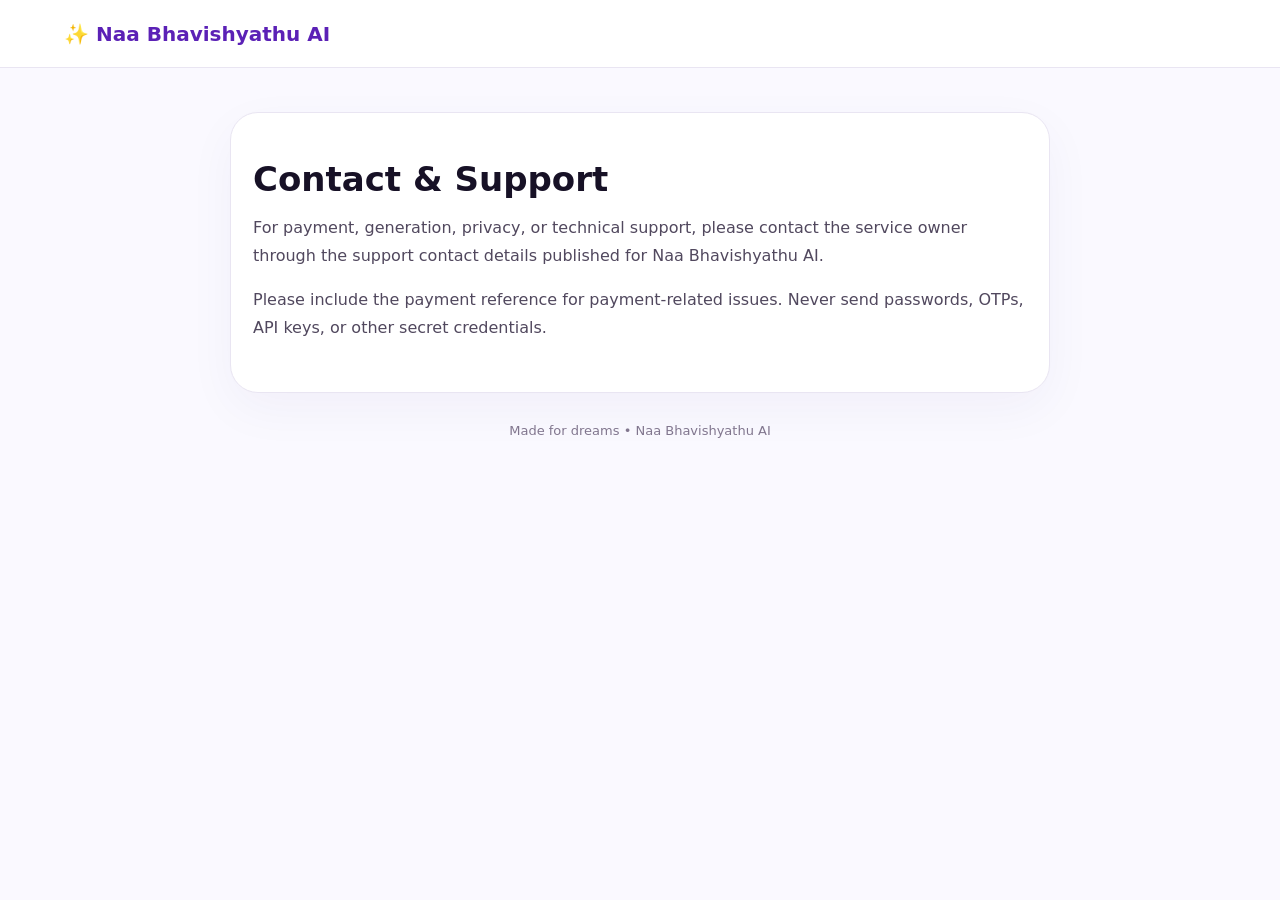
<file: contact.html>
<!doctype html><html lang="en"><head><meta charset="UTF-8"><meta name="viewport" content="width=device-width,initial-scale=1"><title>Naa Bhavishyathu AI</title><link rel="stylesheet" href="/style.css"></head><body><header><a class="brand" href="/">✨ Naa Bhavishyathu AI</a></header><main><section class="builder legal"><h1>Contact & Support</h1><p>For payment, generation, privacy, or technical support, please contact the service owner through the support contact details published for Naa Bhavishyathu AI.</p><p>Please include the payment reference for payment-related issues. Never send passwords, OTPs, API keys, or other secret credentials.</p></section></main><footer>Made for dreams • Naa Bhavishyathu AI</footer></body></html>
</file>
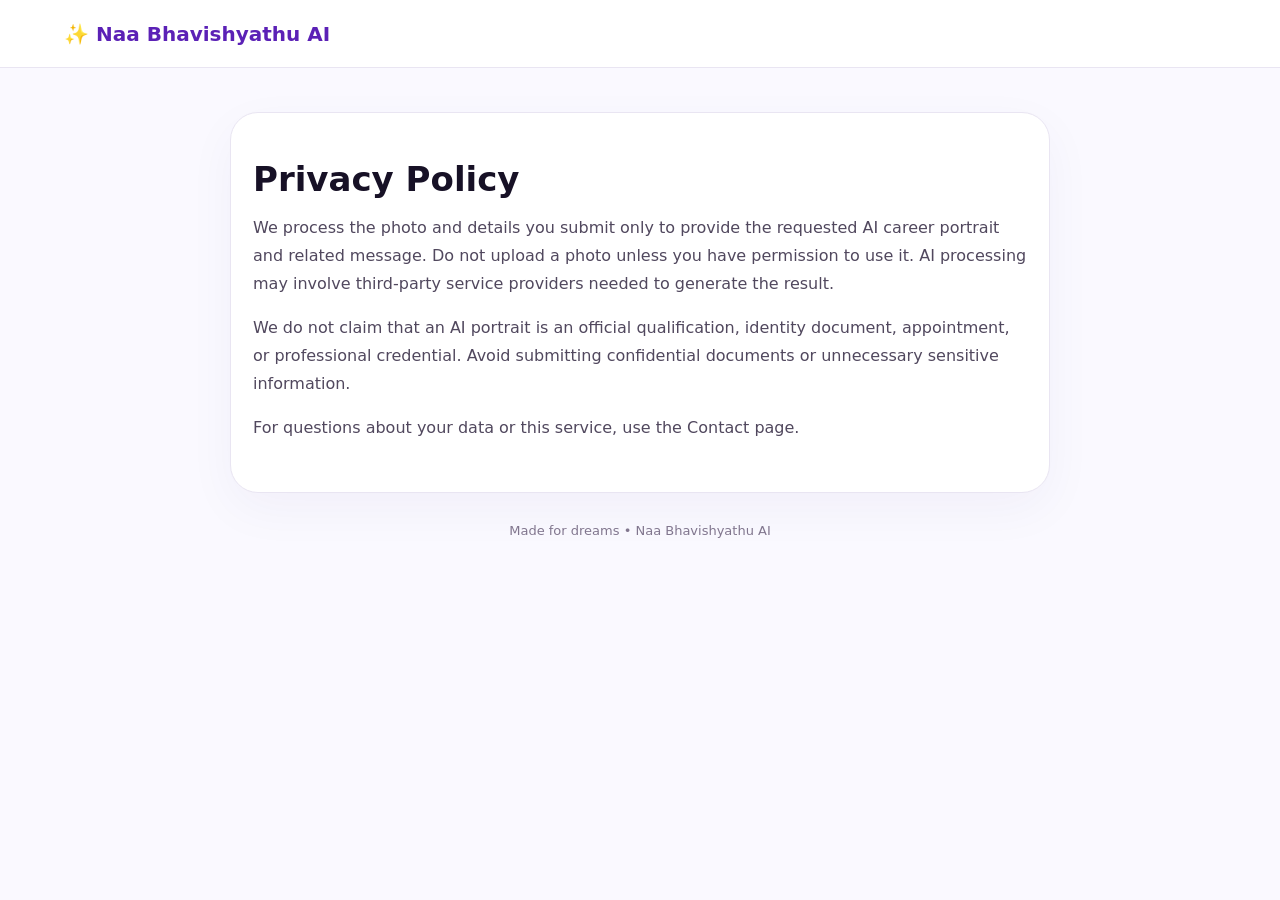
<file: privacy.html>
<!doctype html><html lang="en"><head><meta charset="UTF-8"><meta name="viewport" content="width=device-width,initial-scale=1"><title>Naa Bhavishyathu AI</title><link rel="stylesheet" href="/style.css"></head><body><header><a class="brand" href="/">✨ Naa Bhavishyathu AI</a></header><main><section class="builder legal"><h1>Privacy Policy</h1><p>We process the photo and details you submit only to provide the requested AI career portrait and related message. Do not upload a photo unless you have permission to use it. AI processing may involve third-party service providers needed to generate the result.</p><p>We do not claim that an AI portrait is an official qualification, identity document, appointment, or professional credential. Avoid submitting confidential documents or unnecessary sensitive information.</p><p>For questions about your data or this service, use the Contact page.</p></section></main><footer>Made for dreams • Naa Bhavishyathu AI</footer></body></html>
</file>
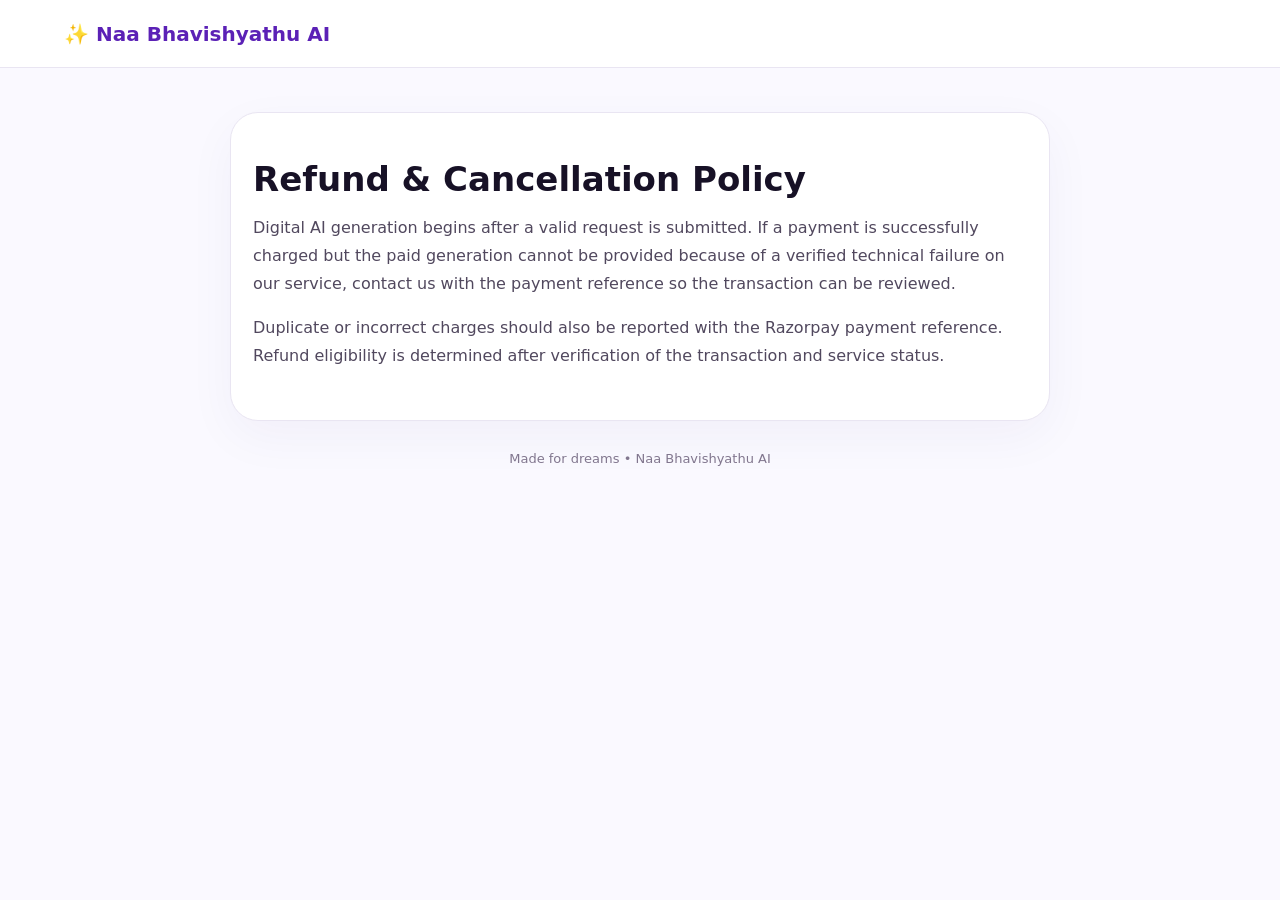
<file: refund.html>
<!doctype html><html lang="en"><head><meta charset="UTF-8"><meta name="viewport" content="width=device-width,initial-scale=1"><title>Naa Bhavishyathu AI</title><link rel="stylesheet" href="/style.css"></head><body><header><a class="brand" href="/">✨ Naa Bhavishyathu AI</a></header><main><section class="builder legal"><h1>Refund & Cancellation Policy</h1><p>Digital AI generation begins after a valid request is submitted. If a payment is successfully charged but the paid generation cannot be provided because of a verified technical failure on our service, contact us with the payment reference so the transaction can be reviewed.</p><p>Duplicate or incorrect charges should also be reported with the Razorpay payment reference. Refund eligibility is determined after verification of the transaction and service status.</p></section></main><footer>Made for dreams • Naa Bhavishyathu AI</footer></body></html>
</file>
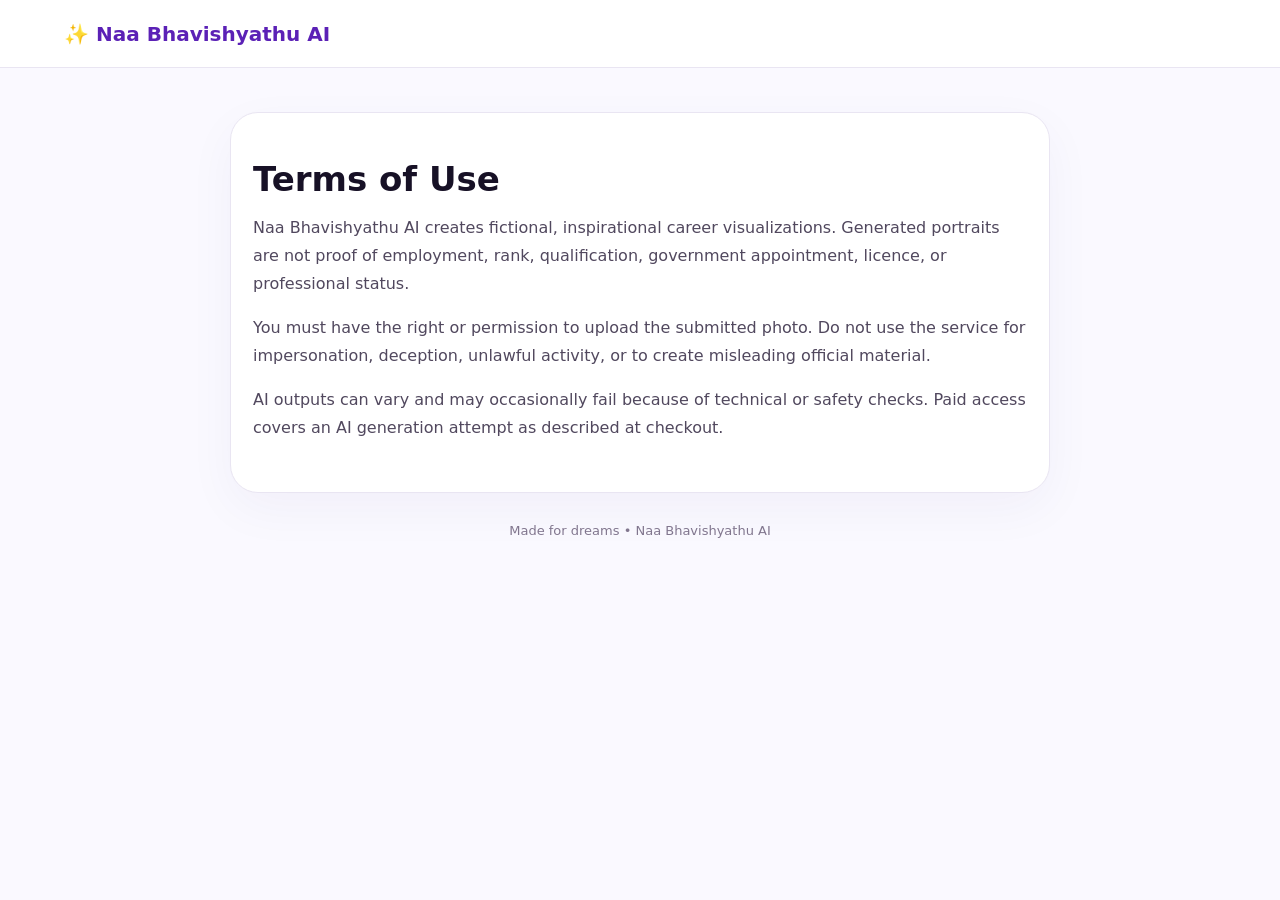
<file: terms.html>
<!doctype html><html lang="en"><head><meta charset="UTF-8"><meta name="viewport" content="width=device-width,initial-scale=1"><title>Naa Bhavishyathu AI</title><link rel="stylesheet" href="/style.css"></head><body><header><a class="brand" href="/">✨ Naa Bhavishyathu AI</a></header><main><section class="builder legal"><h1>Terms of Use</h1><p>Naa Bhavishyathu AI creates fictional, inspirational career visualizations. Generated portraits are not proof of employment, rank, qualification, government appointment, licence, or professional status.</p><p>You must have the right or permission to upload the submitted photo. Do not use the service for impersonation, deception, unlawful activity, or to create misleading official material.</p><p>AI outputs can vary and may occasionally fail because of technical or safety checks. Paid access covers an AI generation attempt as described at checkout.</p></section></main><footer>Made for dreams • Naa Bhavishyathu AI</footer></body></html>
</file>
<file: style.css>
:root{font-family:Inter,"Noto Sans Telugu",system-ui,sans-serif;color:#171126;background:#faf9ff;--p:#6d28d9;--pink:#db2777;--line:#e9e5f2}*{box-sizing:border-box}body{margin:0}button,input,select{font:inherit}button{border:0;cursor:pointer}header{height:68px;padding:0 max(5vw,22px);display:flex;align-items:center;justify-content:space-between;border-bottom:1px solid var(--line);background:#fff;position:relative;z-index:10}.brand{font-weight:900;font-size:20px;color:#5b21b6}#lang{padding:9px 14px;border-radius:99px;background:#f2ecff;color:#5b21b6;font-weight:700}.hero{max-width:1180px;margin:auto;padding:58px 24px 38px;display:grid;grid-template-columns:1.35fr .65fr;gap:36px;align-items:center}.pill,.section-head span,.create-box span{font-size:11px;font-weight:900;letter-spacing:1.4px;color:var(--p)}h1{font-size:clamp(42px,6vw,70px);line-height:1.05;margin:15px 0 16px}h1 em{font-style:normal;background:linear-gradient(90deg,var(--p),var(--pink));-webkit-background-clip:text;color:transparent}.hero p{max-width:680px;color:#655b73;line-height:1.75;margin:0}.upload-card{background:#fff;border:1px solid var(--line);border-radius:24px;padding:24px;text-align:center;box-shadow:0 16px 45px #4c1d9512}.primary{background:linear-gradient(135deg,var(--p),var(--pink));color:#fff;padding:14px 21px;border-radius:13px;font-weight:850;box-shadow:0 10px 28px #7c3aed30}.primary:disabled{opacity:.65;cursor:wait}.upload-hint{display:block;margin-top:15px;color:#81768e;font-size:13px}#preview img{width:145px;height:145px;object-fit:cover;border-radius:18px;margin-top:16px;border:4px solid #fff;box-shadow:0 8px 25px #0002}.builder,.result{max-width:1050px;margin:auto;padding:34px 22px}.builder{background:#fff;border:1px solid var(--line);border-radius:28px;box-shadow:0 16px 50px #35106b0b}.section-head{display:flex;align-items:baseline;gap:12px;margin-bottom:18px}.section-head h2{font-size:26px;margin:0}.centered{justify-content:center;flex-direction:column;align-items:center;gap:5px}.form-row{display:grid;grid-template-columns:2fr 1fr 1fr;gap:12px}.form-row label{display:grid;gap:7px;font-size:13px}.form-row input,.form-row select{width:100%;padding:13px 14px;border:1px solid #ddd7e8;border-radius:12px;background:#fff;outline:none}.form-row input:focus,.form-row select:focus{border-color:#8b5cf6;box-shadow:0 0 0 3px #8b5cf615}.profession-head{margin-top:34px}.grid{display:grid;grid-template-columns:repeat(5,1fr);gap:10px}.job{padding:16px 8px;background:#fff;border:1.5px solid var(--line);border-radius:16px;text-align:center;transition:.18s}.job:hover,.job.active{border-color:#7c3aed;transform:translateY(-2px);box-shadow:0 7px 22px #7c3aed18}.job span{font-size:29px;display:block}.job b{display:block;margin-top:7px;font-size:13px}.create-box{margin-top:30px;padding:22px;border-radius:20px;background:linear-gradient(135deg,#f5f0ff,#fff1f7);display:flex;align-items:center;justify-content:space-between;gap:18px}.create-box h2{margin:4px 0;font-size:22px}.create-box p{margin:0;color:#70667d;font-size:14px}.generate{min-width:230px}.result{text-align:center;padding-top:48px}.poster{max-width:440px;min-height:590px;margin:18px auto;padding:18px;border-radius:25px;background:linear-gradient(160deg,#1f1147,#6d28d9 55%,#be185d);color:#fff;display:flex;flex-direction:column;justify-content:flex-end;box-shadow:0 24px 55px #35106b38}.poster img{width:100%;height:430px;object-fit:cover;border-radius:17px;margin-bottom:auto}.placeholder{margin:auto;color:#ffffffaa}.poster h3{font-size:25px;line-height:1.2;margin:14px 0 7px;overflow-wrap:anywhere}.poster #story{font-size:15px;line-height:1.6;margin:5px 4px 8px;white-space:pre-line;display:-webkit-box;-webkit-line-clamp:6;-webkit-box-orient:vertical;overflow:hidden}.actions{display:flex;gap:10px;justify-content:center;flex-wrap:wrap;margin:18px auto}.actions[hidden]{display:none}.secondary{padding:11px 15px;border-radius:11px;background:#fff;border:1.5px solid #7c3aed;color:#5b21b6;font-weight:800}.secondary:hover{background:#f4efff}.note{color:#81768e;font-size:12px}footer{text-align:center;padding:30px;color:#81768e;font-size:13px}@media(max-width:820px){.hero{grid-template-columns:1fr;text-align:center;padding-top:42px}.hero p{margin:auto}.grid{grid-template-columns:repeat(3,1fr)}.form-row{grid-template-columns:1fr 1fr}.form-row label:first-child{grid-column:1/-1}.create-box{flex-direction:column;text-align:center}.generate{width:100%}}@media(max-width:520px){header{height:60px}.brand{font-size:16px}.hero{padding:34px 16px 24px}h1{font-size:42px}.builder,.result{padding:25px 14px}.builder{border-radius:20px}.grid{grid-template-columns:repeat(2,1fr)}.form-row{grid-template-columns:1fr}.form-row label:first-child{grid-column:auto}.poster{min-height:520px;padding:14px}.poster img{height:360px}.poster h3{font-size:22px}.poster #story{font-size:14px;-webkit-line-clamp:5}.section-head h2{font-size:22px}}@media print{header,.hero,.builder,.section-head,#generate,.actions,.note,footer{display:none!important}.result{padding:0!important}.poster{box-shadow:none;margin:0 auto}}.launch-info{max-width:1050px;margin:18px auto 40px;padding:24px;text-align:center}.launch-info h2{margin:0 0 8px}.launch-info p{color:#70667d}.policy-links{display:flex;gap:16px;justify-content:center;flex-wrap:wrap;margin-top:14px}.policy-links a,.brand{text-decoration:none}.policy-links a{color:#5b21b6;font-weight:750}.legal{margin-top:44px;max-width:820px;line-height:1.75}.legal h1{font-size:34px}.legal p{color:#51485e}.career-agent{max-width:1050px;margin:24px auto;padding:28px 24px;background:#fff;border:1px solid var(--line);border-radius:24px;box-shadow:0 16px 50px #35106b0b}.career-agent h2{margin:8px 0}.career-agent>p{color:#70667d}.agent-messages{min-height:110px;max-height:340px;overflow:auto;background:#f8f6ff;border:1px solid var(--line);border-radius:16px;padding:14px;margin:18px 0;display:grid;gap:10px}.agent-bubble{justify-self:start;max-width:88%;background:#fff;border:1px solid var(--line);padding:11px 13px;border-radius:14px;line-height:1.6}.agent-bubble.user{justify-self:end;background:#ede9fe;color:#4c1d95}.agent-input{display:flex;gap:10px}.agent-input input{flex:1;padding:13px 14px;border:1px solid #ddd7e8;border-radius:12px;outline:none}@media(max-width:520px){.career-agent{margin:18px 14px;padding:20px 14px}.agent-input{flex-direction:column}.agent-input .primary{width:100%}}.agent-question-label{display:block;text-align:left;font-weight:850;color:#4c1d95;margin:6px 0 8px}.agent-input textarea{flex:1;min-height:78px;padding:14px;border:2px solid #8b5cf6;border-radius:14px;outline:none;resize:vertical;background:#fff;line-height:1.55}.agent-input textarea:focus{box-shadow:0 0 0 4px #8b5cf61a;border-color:#6d28d9}.agent-input .primary{align-self:stretch;min-width:125px}.agent-status{text-align:left;margin-top:8px;font-size:12px;color:#81768e}.agent-status.ready{color:#15803d;font-weight:750}.inspiration{max-width:1050px;margin:30px auto;padding:28px;display:grid;grid-template-columns:220px 1fr;gap:30px;align-items:center;background:linear-gradient(135deg,#fff,#f5f0ff);border:1px solid var(--line);border-radius:28px;box-shadow:0 18px 55px #35106b12}.inspiration-photo{padding:8px;background:#fff;border-radius:24px;box-shadow:0 12px 30px #35106b20}.inspiration-photo img{width:100%;display:block;border-radius:18px;aspect-ratio:1/1.05;object-fit:cover}.inspiration-copy h2{font-size:30px;line-height:1.2;margin:9px 0 16px}.inspiration-copy h3{font-size:21px;margin:0 0 4px;color:#4c1d95}.official-role{font-weight:750;margin:0 0 14px;color:#5f566b}.inspiration-copy>p:last-of-type{line-height:1.75;color:#51485e}.inspiration-copy small{display:block;margin-top:14px;color:#81768e;line-height:1.5}@media(max-width:700px){.inspiration{margin:22px 14px;padding:20px;grid-template-columns:1fr;text-align:center}.inspiration-photo{width:min(220px,70vw);margin:auto}.inspiration-copy h2{font-size:24px}}

/* Career Agent rich result panel: isolated styles to preserve existing sections */
.career-result{margin:18px 0 6px;padding:22px;border:1px solid #ddd6fe;border-radius:22px;background:linear-gradient(145deg,#fff 0%,#f5f3ff 42%,#eff6ff 100%);box-shadow:0 14px 36px #312e8112;text-align:left;color:#2e2345}
.career-result[hidden]{display:none!important}
.career-result-top{display:grid;grid-template-columns:minmax(0,1fr) minmax(170px,240px);gap:20px;align-items:center;padding:4px 0 18px;border-bottom:1px solid #e9e3f7}
.career-result-kicker{display:inline-flex;padding:6px 10px;border-radius:999px;background:#ede9fe;color:#6d28d9;font-size:11px;font-weight:900;letter-spacing:.8px}
.career-result-heading h3{margin:10px 0 8px;color:#312e81;font-size:clamp(21px,3vw,28px);line-height:1.25;overflow-wrap:anywhere}
.career-result-question{margin:0;color:#5b526b;line-height:1.65;overflow-wrap:anywhere}
.career-result-photo-wrap{min-width:0;padding:9px;border-radius:18px;background:linear-gradient(135deg,#ddd6fe,#dbeafe,#ccfbf1)}
.career-result-photo-wrap img{display:block;width:100%;max-height:320px;aspect-ratio:4/5;object-fit:cover;border-radius:12px;background:#f8fafc}
.career-result-photo-hint{margin:0;padding:20px 8px;text-align:center;color:#5b21b6;font-size:13px;line-height:1.6}
.career-result-answer{margin:18px 0;padding:18px;border-radius:16px;background:#fff;border:1px solid #dbeafe;border-left:6px solid #3b82f6}
.career-result-answer h4,.career-result-plan h4{margin:0 0 10px;font-size:17px;color:#312e81}
.career-result-answer p{margin:0;line-height:1.8;color:#3f3651;white-space:pre-line;overflow-wrap:anywhere}
.career-result-plan{padding:4px 0 0}
.career-result-plan-head{display:flex;justify-content:space-between;align-items:center;gap:10px;flex-wrap:wrap;margin-bottom:12px}
.career-result-plan-head h4{margin:0}
.career-result-plan-head>span{font-size:10px;font-weight:900;letter-spacing:.8px;color:#0f766e;background:#ccfbf1;border-radius:999px;padding:6px 9px}
.career-steps{display:grid;grid-template-columns:repeat(2,minmax(0,1fr));gap:12px}
.career-step-card{display:flex;align-items:flex-start;gap:12px;min-width:0;padding:15px;border:1px solid #e5e7eb;border-radius:16px;background:#fff;box-shadow:0 6px 16px #312e8108}
.career-step-number{display:grid;place-items:center;flex:0 0 38px;width:38px;height:38px;border-radius:12px;font-size:14px;font-weight:950;color:#fff;background:#6d28d9}
.career-step-content{min-width:0}
.career-step-content h4{margin:1px 0 6px;color:#312e81;font-size:15px;line-height:1.35;overflow-wrap:anywhere}
.career-step-content p{margin:0;color:#51485e;font-size:14px;line-height:1.7;white-space:pre-line;overflow-wrap:anywhere}
.career-step-card.step-color-1{background:linear-gradient(135deg,#eff6ff,#fff);border-color:#bfdbfe}.career-step-card.step-color-1 .career-step-number{background:#2563eb}
.career-step-card.step-color-2{background:linear-gradient(135deg,#f5f3ff,#fff);border-color:#ddd6fe}.career-step-card.step-color-2 .career-step-number{background:#7c3aed}
.career-step-card.step-color-3{background:linear-gradient(135deg,#ecfdf5,#fff);border-color:#a7f3d0}.career-step-card.step-color-3 .career-step-number{background:#059669}
.career-step-card.step-color-4{background:linear-gradient(135deg,#fff7ed,#fff);border-color:#fed7aa}.career-step-card.step-color-4 .career-step-number{background:#ea580c}
.career-step-card.step-color-5{background:linear-gradient(135deg,#fdf2f8,#fff);border-color:#fbcfe8}.career-step-card.step-color-5 .career-step-number{background:#db2777}
.career-steps-empty{margin:12px 0;color:#7c2d12;background:#fff7ed;border:1px solid #fed7aa;border-radius:12px;padding:12px;line-height:1.6}
.career-result-note{margin-top:16px;padding:14px 16px;border:1px solid #fed7aa;border-radius:14px;background:#fff7ed;color:#7c2d12;line-height:1.7;white-space:pre-line}
.career-result-downloads{display:flex;flex-wrap:wrap;gap:10px;margin-top:20px;padding-top:18px;border-top:1px solid #e9e3f7}
.career-result-downloads button{flex:1 1 190px;min-height:46px;white-space:normal;line-height:1.4}
.career-result-footnote{margin:12px 0 0;text-align:center;color:#756b88;font-size:12px;line-height:1.6}
@media(max-width:650px){.career-result{padding:15px;border-radius:17px}.career-result-top{grid-template-columns:1fr;gap:14px}.career-result-photo-wrap{width:min(100%,280px);margin:0 auto}.career-result-photo-wrap img{max-height:350px}.career-result-answer{padding:14px}.career-steps{grid-template-columns:1fr}.career-step-card{padding:13px}.career-result-downloads{flex-direction:column}.career-result-downloads button{width:100%;flex-basis:auto}}
</file>
